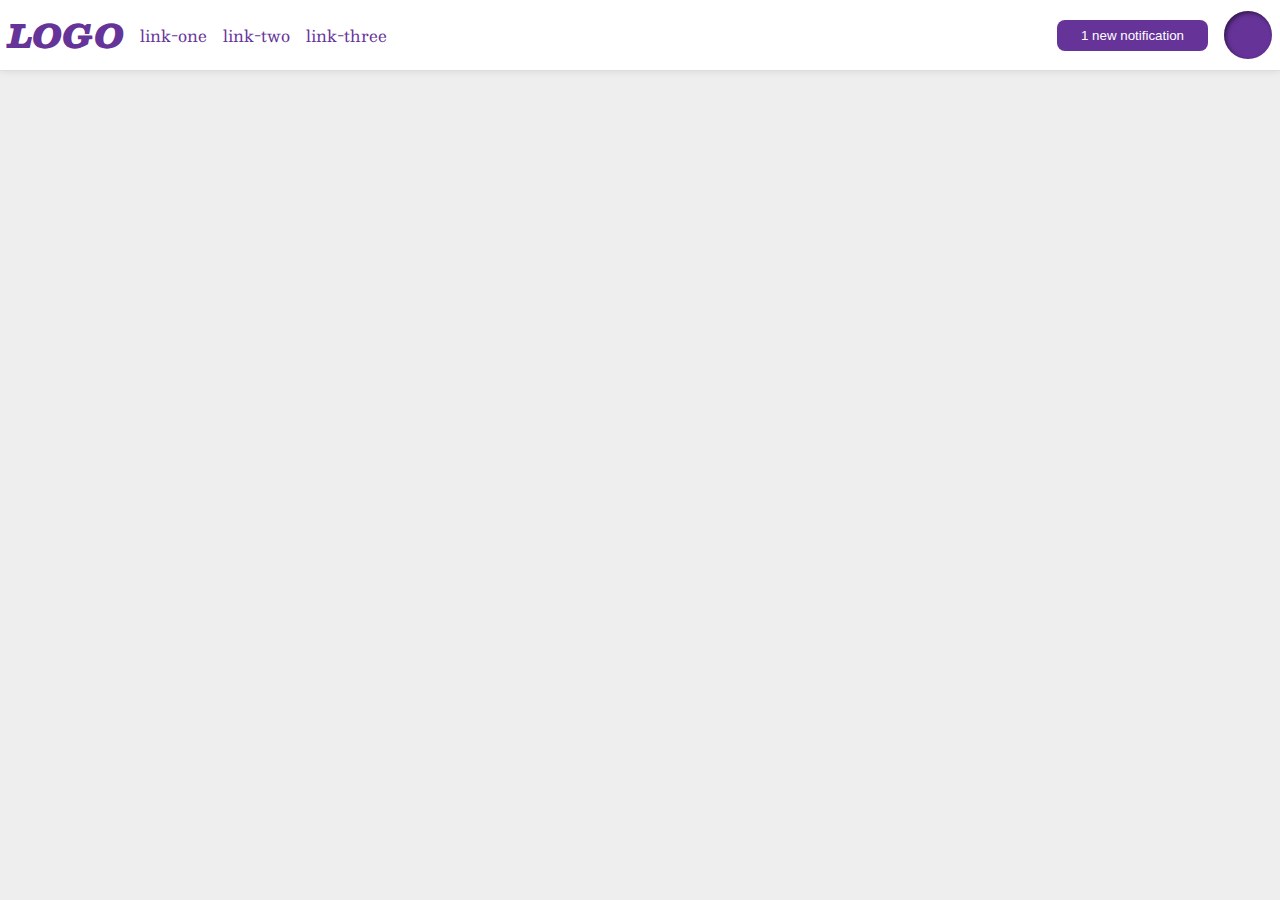
<file: flex/03-flex-header-2/index.html>
<!DOCTYPE html>
<html lang="en">
<head>
  <meta charset="UTF-8">
  <meta http-equiv="X-UA-Compatible" content="IE=edge">
  <meta name="viewport" content="width=device-width, initial-scale=1.0">
  <title>Flex Header 2</title>
  <link rel="stylesheet" href="style.css">
</head>
<body>
  <div class="header">
    <div class="left">
    <div class="logo">
      LOGO
    </div>
    <ul class="links">
      <li><a href="google.com">link-one</a></li>
      <li><a href="google.com">link-two</a></li>
      <li><a href="google.com">link-three</a></li>
    </ul>
    </div>
    <div class="right">
    <button class="notifications">
      1 new notification
    </button>
    <div class="profile-image"></div>
    </div>
  </div>
</body>
</html>
</file>
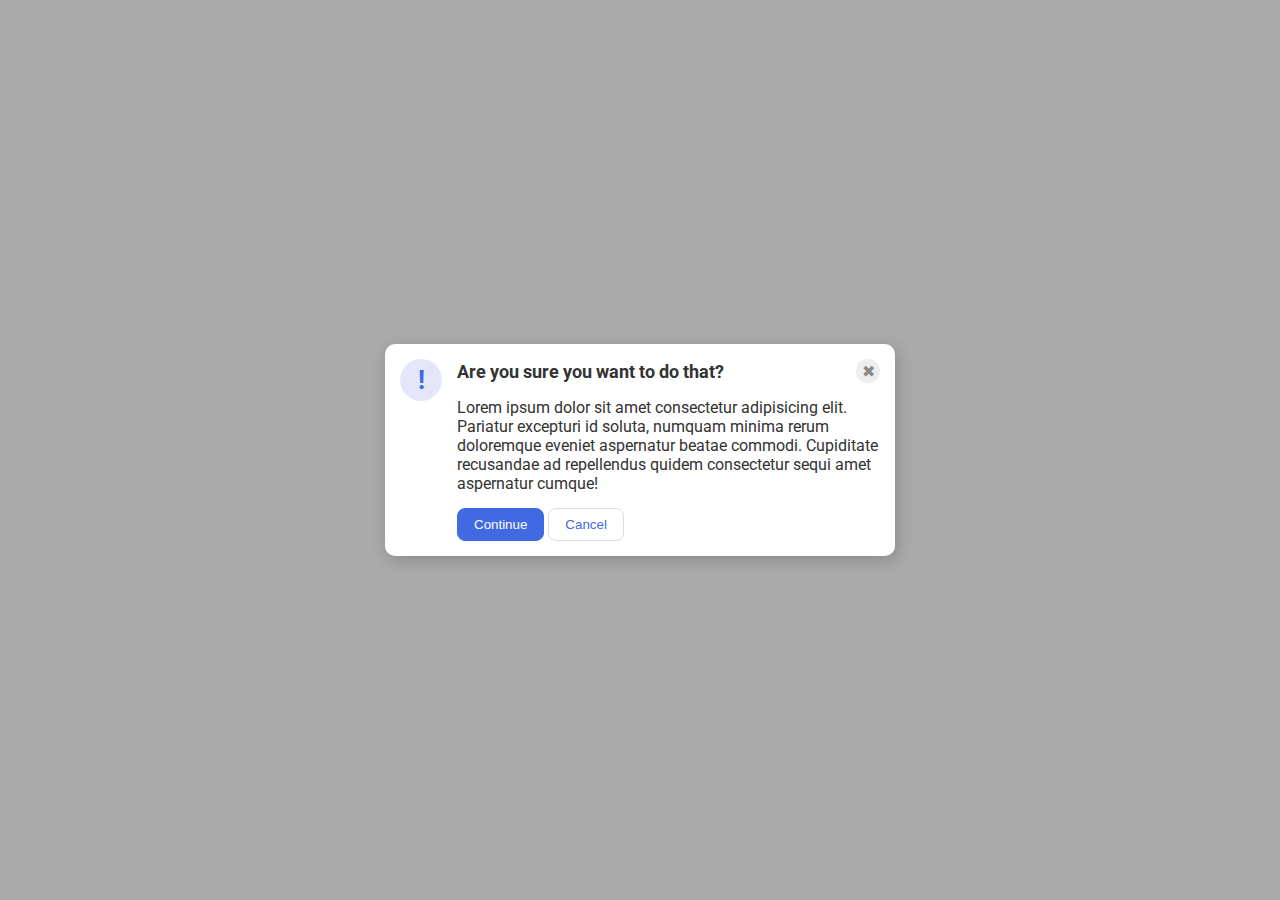
<file: flex/05-flex-modal/index.html>
<!DOCTYPE html>
<html lang="en">
<head>
  <meta charset="UTF-8">
  <meta http-equiv="X-UA-Compatible" content="IE=edge">
  <meta name="viewport" content="width=device-width, initial-scale=1.0">
  <link rel="stylesheet" href="style.css">
  <title>Modal</title>
</head>
<body>
  <div class="modal">
    <div class="icon">!</div>
    <div class="top">
      <div class="header">Are you sure you want to do that?
        <div class="close-button">✖</div>
      </div>
      <div class="text">Lorem ipsum dolor sit amet consectetur adipisicing elit. Pariatur excepturi id soluta, numquam minima rerum doloremque eveniet aspernatur beatae commodi. Cupiditate recusandae ad repellendus quidem consectetur sequi amet aspernatur cumque!</div>
      <button class="continue">Continue</button>
      <button class="cancel">Cancel</button>
    </div>
  </div>
</body>
</html>
</file>
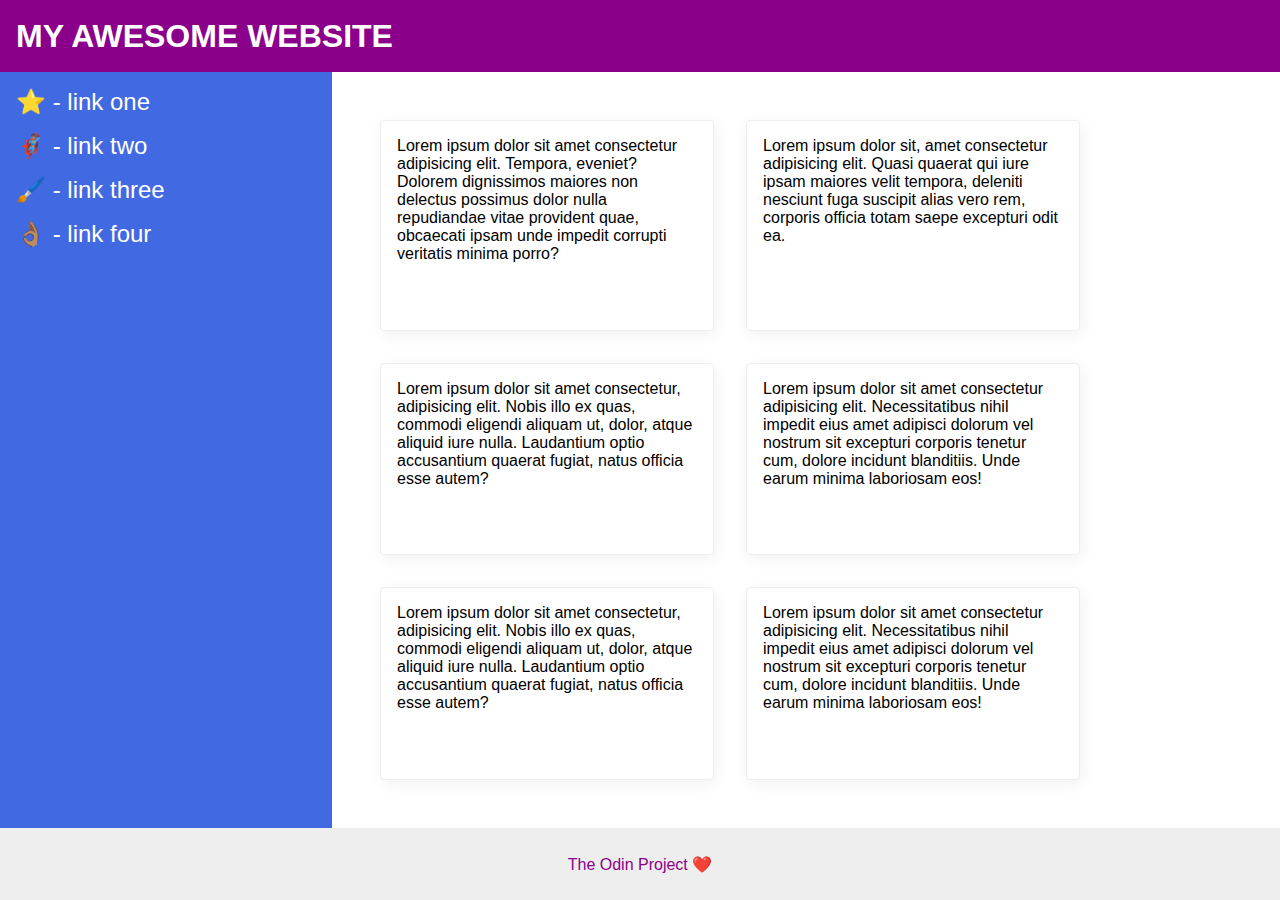
<file: flex/07-flex-layout-2/index.html>
<!DOCTYPE html>
<html lang="en">
<head>
  <meta charset="UTF-8">
  <meta http-equiv="X-UA-Compatible" content="IE=edge">
  <meta name="viewport" content="width=device-width, initial-scale=1.0">
  <title>The Holy Grail</title>
  <link rel="stylesheet" href="style.css">
</head>
<body>
  <div class="header">
    MY AWESOME WEBSITE
  </div>
  <div class="mainc">
    <div class="sidebar">
      <ul>
        <li><a href="google.com">⭐ - link one</a></li>
        <li><a href="google.com">🦸🏽‍♂️ - link two</a></li>
        <li><a href="google.com">🖌️ - link three</a></li>
        <li><a href="google.com">👌🏽 - link four</a></li>
      </ul>
    </div>
    <div class="cards">
      <div class="card">Lorem ipsum dolor sit amet consectetur adipisicing elit. Tempora, eveniet? Dolorem dignissimos maiores non delectus possimus dolor nulla repudiandae vitae provident quae, obcaecati ipsam unde impedit corrupti veritatis minima porro?</div>
      <div class="card">Lorem ipsum dolor sit, amet consectetur adipisicing elit. Quasi quaerat qui iure ipsam maiores velit tempora, deleniti nesciunt fuga suscipit alias vero rem, corporis officia totam saepe excepturi odit ea.</div>
      <div class="card">Lorem ipsum dolor sit amet consectetur, adipisicing elit. Nobis illo ex quas, commodi eligendi aliquam ut, dolor, atque aliquid iure nulla. Laudantium optio accusantium quaerat fugiat, natus officia esse autem?</div>
      <div class="card">Lorem ipsum dolor sit amet consectetur adipisicing elit. Necessitatibus nihil impedit eius amet adipisci dolorum vel nostrum sit excepturi corporis tenetur cum, dolore incidunt blanditiis. Unde earum minima laboriosam eos!</div>
      <div class="card">Lorem ipsum dolor sit amet consectetur, adipisicing elit. Nobis illo ex quas, commodi eligendi aliquam ut, dolor, atque aliquid iure nulla. Laudantium optio accusantium quaerat fugiat, natus officia esse autem?</div>
      <div class="card">Lorem ipsum dolor sit amet consectetur adipisicing elit. Necessitatibus nihil impedit eius amet adipisci dolorum vel nostrum sit excepturi corporis tenetur cum, dolore incidunt blanditiis. Unde earum minima laboriosam eos!</div>
    </div>
  </div>
  <div class="footer">
    The Odin Project ❤️
  </div>
</body>
</html>
</file>
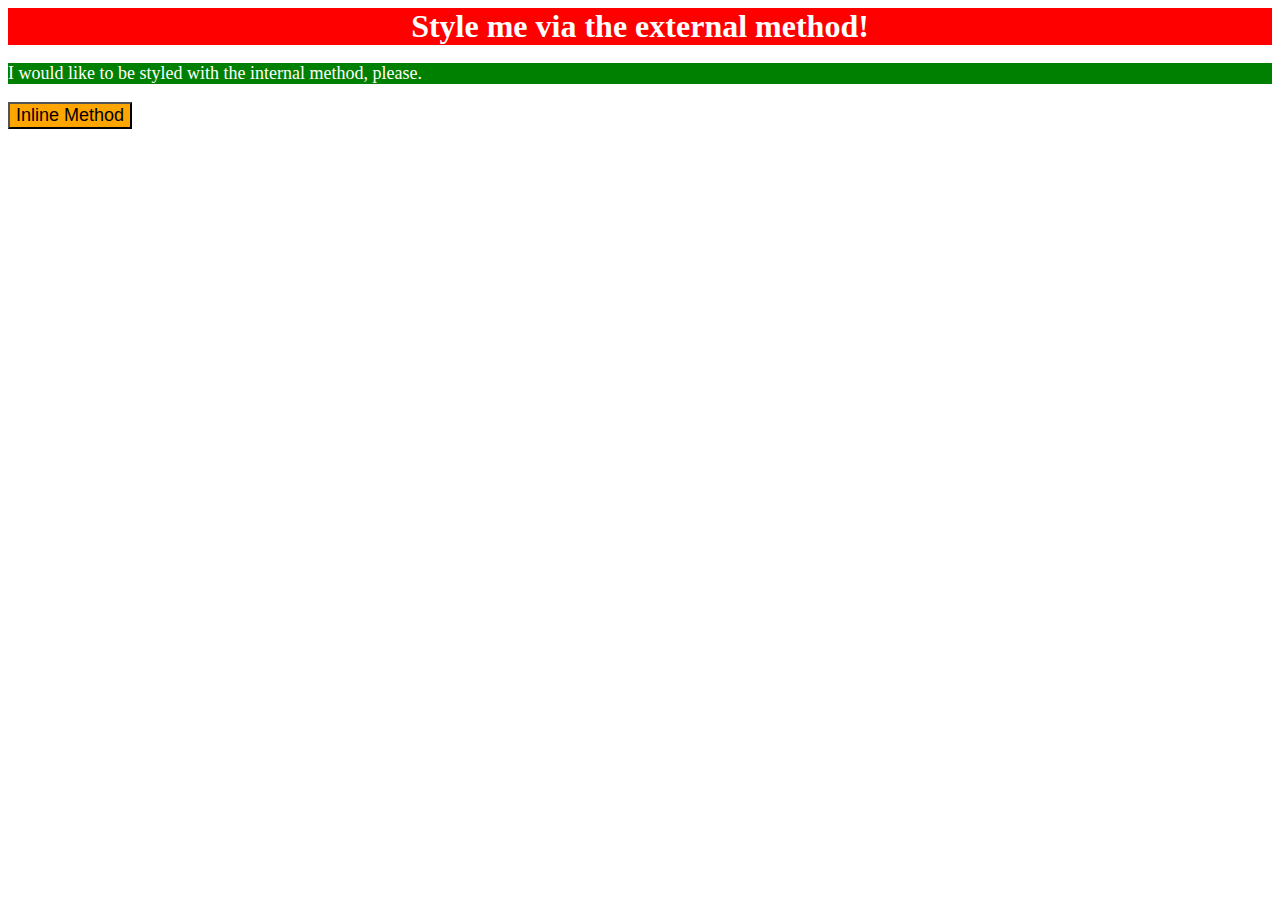
<file: foundations/01-css-methods/index.html>
<!DOCTYPE html>
<html lang="en">
<head>
  <meta charset="UTF-8">
  <meta http-equiv="X-UA-Compatible" content="IE=edge">
  <meta name="viewport" content="width=device-width, initial-scale=1.0">
  <title>Methods for Adding CSS</title>
  <link rel="stylesheet" href="./style.css">
  <style>
    p {
      font-size: 18px;
      background-color: green;
      color: white;
    }
  </style>
</head>
<body>
  <div>Style me via the external method!</div>
  <p>I would like to be styled with the internal method, please.</p>
  <button style="font-size: 18px; background-color: orange;">Inline Method</button>
</body>
</html>
</file>
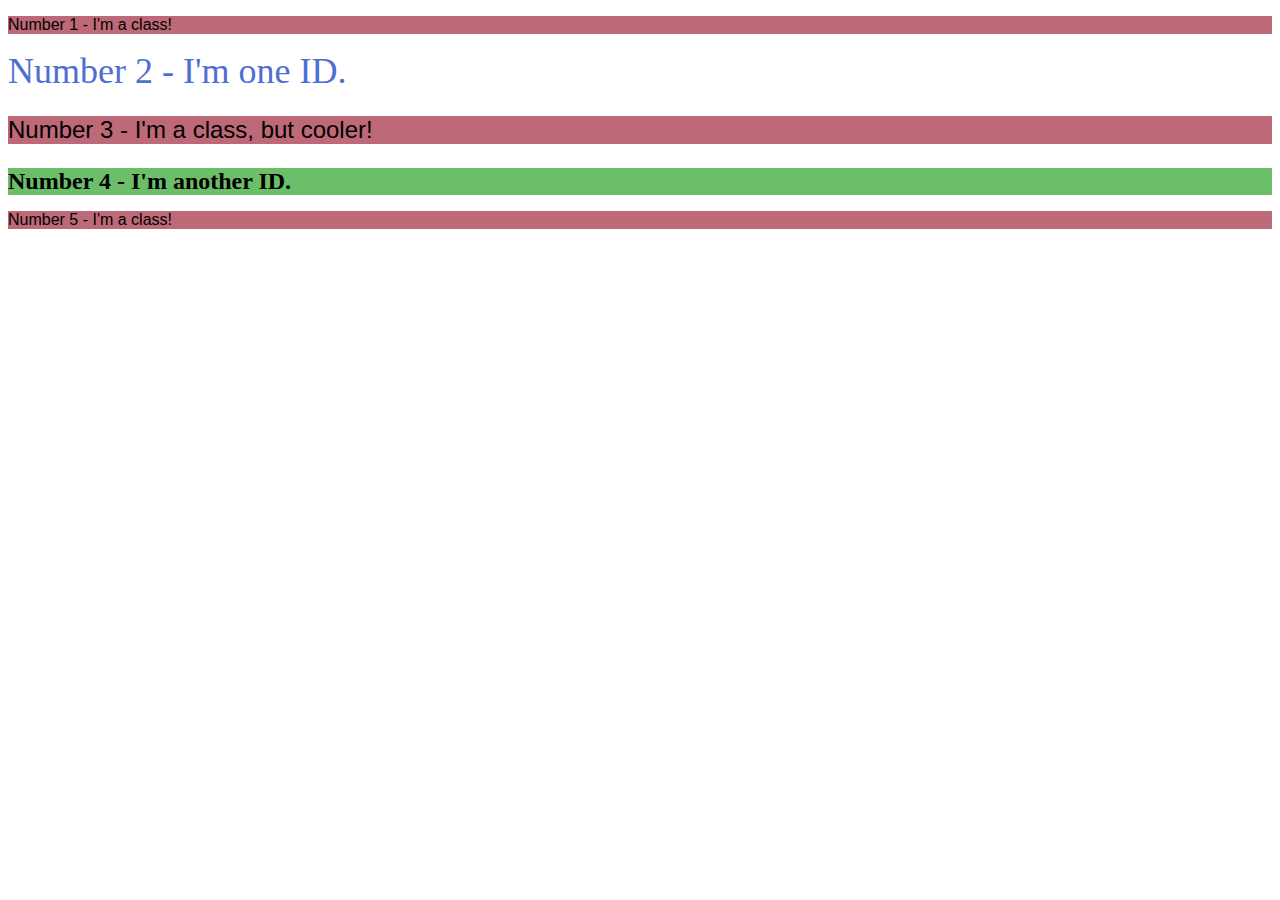
<file: foundations/02-class-id-selectors/index.html>
<!DOCTYPE html>
<html lang="en">
<head>
  <meta charset="UTF-8">
  <meta http-equiv="X-UA-Compatible" content="IE=edge">
  <meta name="viewport" content="width=device-width, initial-scale=1.0">
  <title>Class and ID Selectors</title>
  <link rel="stylesheet" href="./style.css">
</head>
<body>
  <p class="odd">Number 1 - I'm a class!</p>
  <div id="two">Number 2 - I'm one ID.</div>
  <p class="odd three">Number 3 - I'm a class, but cooler!</p>
  <div class="four">Number 4 - I'm another ID.</div>
  <p class="odd">Number 5 - I'm a class!</p>
</body>
</html>
</file>
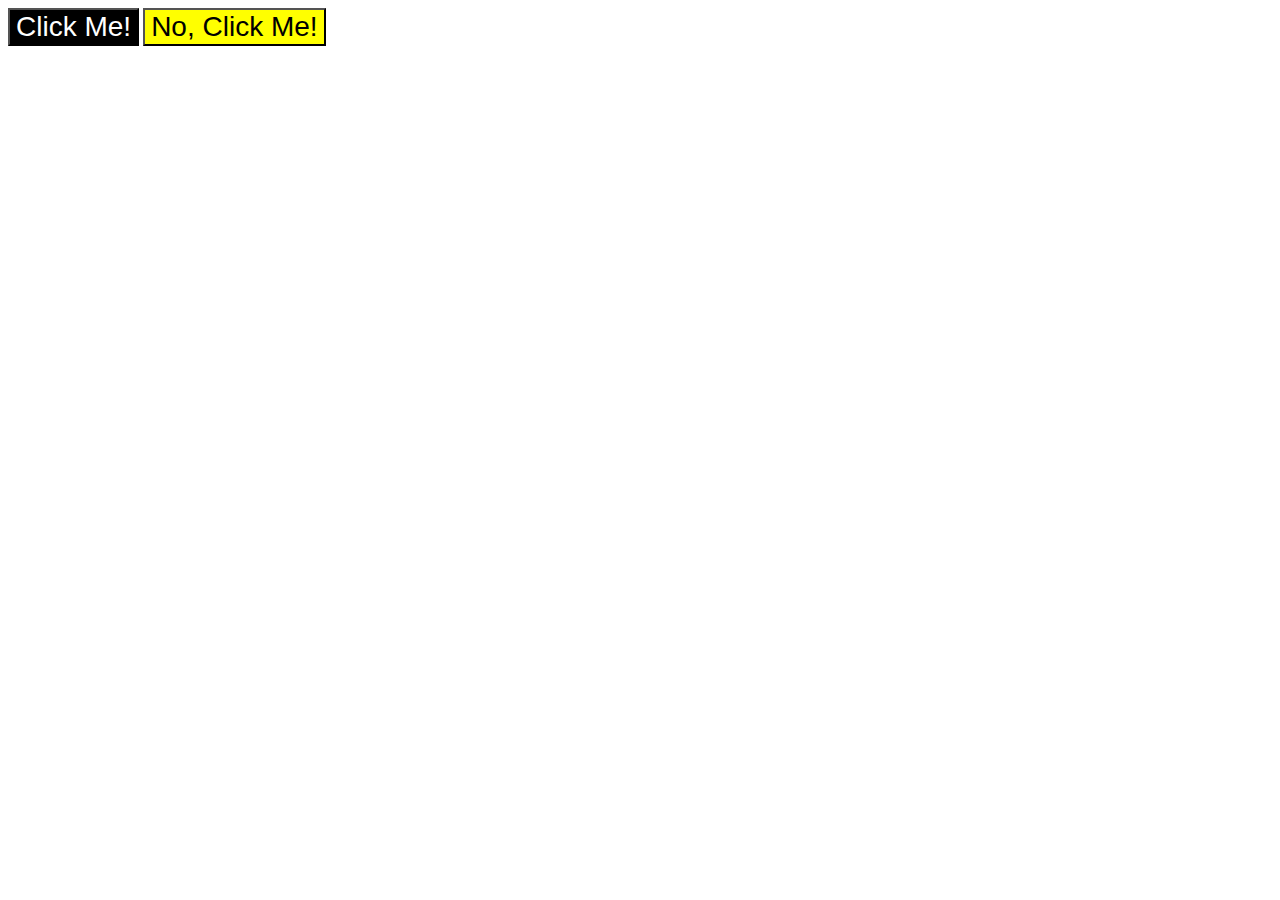
<file: foundations/03-grouping-selectors/index.html>
<!DOCTYPE html>
<html lang="en">
<head>
  <meta charset="UTF-8">
  <meta http-equiv="X-UA-Compatible" content="IE=edge">
  <meta name="viewport" content="width=device-width, initial-scale=1.0">
  <title>Grouping Selectors</title>
  <link rel="stylesheet" href="./style.css">
</head>
<body>
  <button class="one">Click Me!</button>
  <button class="two">No, Click Me!</button>
</body>
</html>
</file>
<file: flex/03-flex-header-2/style.css>
/* this is some magical font-importing.  
you'll learn about it later. */
@import url('https://fonts.googleapis.com/css2?family=Besley:ital,wght@0,400;1,900&display=swap');

body {
  margin: 0;
  background: #eee;
  font-family: Besley, serif;
}

.header {
  background: white;
  border-bottom: 1px solid #ddd;
  box-shadow: 0 0 8px rgba(0,0,0,.1);
  display: flex;
  align-items: center;
  justify-content: space-between;
  padding: 8px;
}

.profile-image {
  background: rebeccapurple;
  box-shadow: inset 2px 2px 4px rgba(0,0,0,.5);
  border-radius: 50%;
  width: 48px;
  height:  48px;
}

.logo {
  color: rebeccapurple;
  font-size: 32px;
  font-weight: 900;
  font-style: italic;
}

button {
  border: none;
  border-radius: 8px;
  background: rebeccapurple;
  color: white;
  padding: 8px 24px;
}

a {
  /* this removes the line under our links */
  text-decoration: none;
  color: rebeccapurple;
}

ul {
  list-style-type: none;
  display: flex;
  gap: 16px;
  margin: 0px;
  padding: 0px;
}

.left, .right{
  display: flex;
  align-items: center;
  gap: 16px;
}
</file>
<file: flex/05-flex-modal/style.css>
@import url('https://fonts.googleapis.com/css2?family=Roboto:wght@400;700&display=swap');

html, body {
  height: 100%;
}

body {
  font-family: Roboto, sans-serif;
  margin: 0;
  background: #aaa;
  color: #333;
  /* I'll give you this one for free lol */
  display: flex;
  align-items: center;
  justify-content: center;
}

.modal {
  background: white;
  width: 480px;
  border-radius: 10px;
  box-shadow: 2px 4px 16px rgba(0,0,0,.2);
  padding: 15px;
  display: flex;
  gap:15px;
}

.icon {
  color: royalblue;
  font-size: 26px;
  font-weight: 700;
  background: lavender;
  width: 42px;
  height: 42px;
  border-radius: 50%;
  display: flex;
  align-items: center;
  justify-content: center;
  flex: 1 0 auto;
}

.header {
  font-weight: bold;
  font-size: 18px;

  display: flex;
  justify-content: space-between;
  align-items: center;
}

.text {
  margin: 15px 0px;
}

.close-button {
  background: #eee;
  border-radius: 50%;
  color: #888;
  font-weight: 400;
  font-size: 16px;
  height: 24px;
  width: 24px;
  display: flex;
  align-items: center;
  justify-content: center;
}

button {
  padding: 8px 16px;
  border-radius: 8px;
}

button.continue {
  background: royalblue;
  border: 1px solid royalblue;
  color: white;
}

button.cancel {
  background: white;
  border: 1px solid #ddd;
  color: royalblue;
}
</file>
<file: flex/07-flex-layout-2/style.css>
body {
  font-family: -apple-system, BlinkMacSystemFont, 'Segoe UI', Roboto, Oxygen, Ubuntu, Cantarell, 'Open Sans', 'Helvetica Neue', sans-serif;
  margin: 0;
  min-height: 100vh;

  display: flex;
  flex-direction: column;
}

.mainc {
  flex: 1;
  display: flex;
}

.cards {
  display: flex;
  flex-wrap: wrap;
  padding: 32px;
}


.header {
  height: 72px;
  background: darkmagenta;
  color: white;

  font-size: 32px;
  font-weight: 900;
  padding: 0 16px;
  display: flex;
  align-items: center;
}

.footer {
  height: 72px;
  background: #eee;
  color: darkmagenta;
}

.sidebar {
  width: 300px;
  background: royalblue;
  flex-shrink: 0;
  padding: 16px;
}

.card {
  border: 1px solid #eee;
  box-shadow: 2px 4px 16px rgba(0,0,0,.06);
  border-radius: 4px;
  width: 300px;
  margin: 16px;
  padding: 16px;
}

.footer{
  display: flex;
  align-items: center;
  justify-content: center;
}

a {
  color: #FFFFFF;
  text-decoration: none;
  font-size: 24px;
}
ul {
  list-style-type: none;
  margin: 0;
  padding: 0;
}
li {
  margin-bottom: 16px;
}
</file>
<file: foundations/01-css-methods/style.css>
div {
    background-color: red;
    font-size: 32px;
    color: white;
    font-weight: bold;
    text-align: center;
}
</file>
<file: foundations/02-class-id-selectors/style.css>
.odd {
    font-family: Verdana, sans-serif;
    background-color: rgb(190, 105, 119);
}

#two{
    color: rgb(79, 110, 211);
    font-size: 36px;
}

.three{
    font-size: 24px;
}

.four{
    font-size: 24px;
    background-color: rgb(108, 190, 105);
    font-weight: bold
}
</file>
<file: foundations/03-grouping-selectors/style.css>
.one,
.two{
    font-size: 28px;
    font-family: Helvetica, "Times New Roman", sans-serif;
}

.one{
    background-color: black;
    color: white;
}

.two{
    background-color: yellow;
}
</file>
